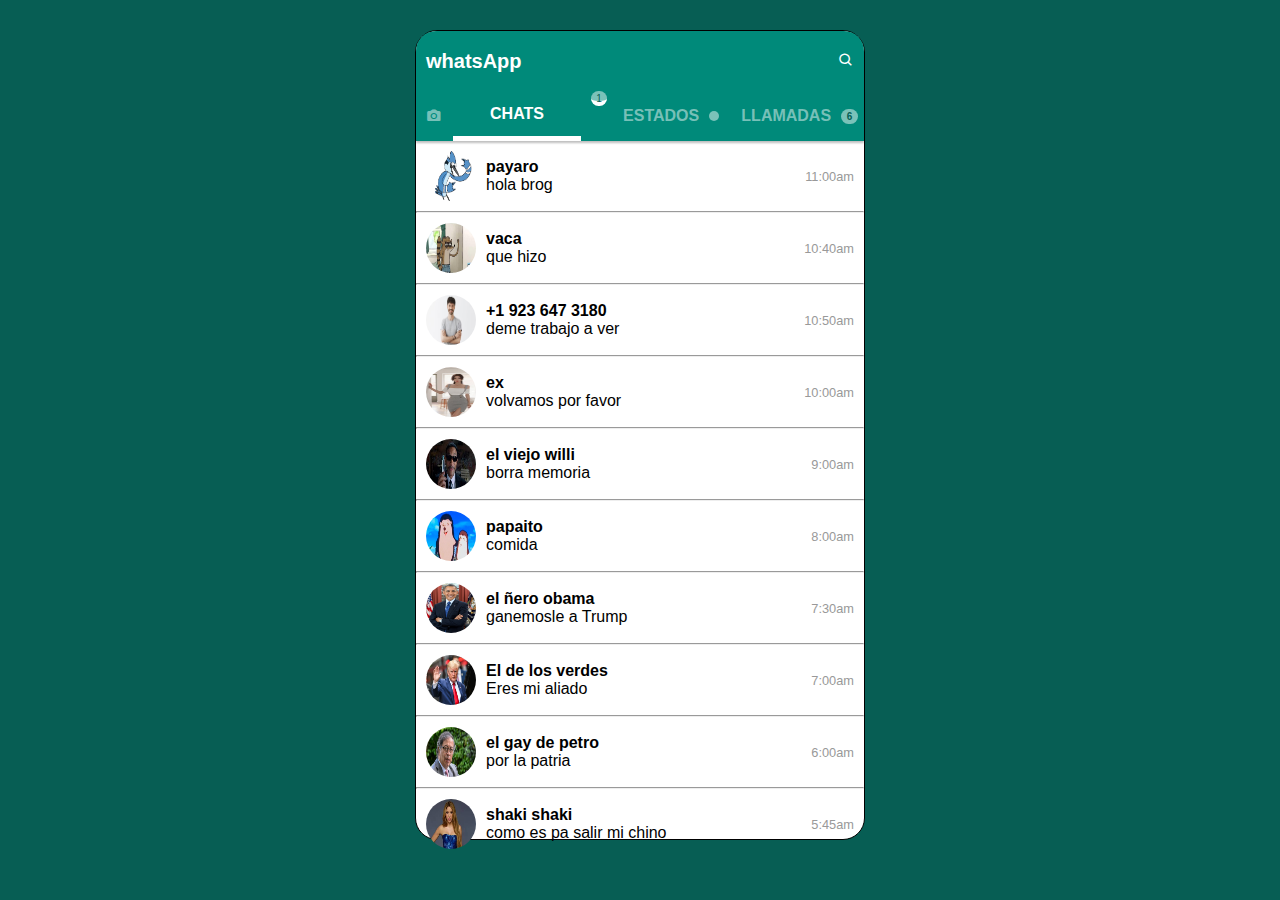
<file: index.html>
<!DOCTYPE html>
<html lang="es">
<head>
    <meta charset="UTF-8">
    <meta name="viewport" content="width=device-width, initial-scale=1.0">
    <title>Document</title>
    <link href='https://unpkg.com/boxicons@2.1.4/css/boxicons.min.css' rel='stylesheet'>
    <link href='https://unpkg.com/boxicons@2.1.4/css/boxicons.min.css' rel='stylesheet'>
    <link rel="stylesheet" href="whatsapp.css">
    
</head>
<body>
    <div class="container"> 
        <div class="superior-whatsapp">
            <span class="superior-whatsapp__titulo">whatsApp</span>
            <div class="superior-whatsapp__iconos">
                <i class='bx bx-search'></i>
            </div>
        </div> 

        <nav class="superior-menu">
            <a class="superior-menu__opciones superior-menu__opciones--camara">
                <i class='bx bxs-camera'></i>
            </a>
            <a class="superior-menu__opciones superior-menu__opciones--activo">CHATS</a>
                <span class="superior-menu__contador superior-menu__opciones--activo">1</span>
            </a>
            <a  class="superior-menu__opciones">ESTADOS
                <span class="superior-menu__contador superior-menu__contador--estados"></span>
            </a>
            <a class="superior-menu__opciones">LLAMADAS
                <span class="superior-menu__contador">6</span>
            </a>
        </nav>
        <div class="chat-lista">
        
        </div>
        <div class="chat-lista__item">
            <img class="chat-lista__foto" src="Mordecai_2024.PNG.webp" alt="mordecai">
            <div class="chat-lista__info">
                <div class="chat-lista__nombre">payaro</div>
                <div class="chat-lista__mensaje">hola brog</div>
            </div>
            <div class="chat-lista__tiempo">11:00am</div>
        </div>
        <hr>
        <div class="chat-lista__item">
            <img  class="chat-lista__foto" src="Un_Show_Mas_Golpes_Mortales_HD.webp" alt="rigby">
            <div class="chat-lista__info">
                <div class="chat-lista__nombre">vaca</div>
                <div class="chat-lista__mensaje">que hizo</div>
            </div>
            <div class="chat-lista__tiempo">10:40am</div>
        </div>
        <hr>
        <div class="chat-lista__item">
            <img  class="chat-lista__foto" src="persona.jpg" alt="rigby">
            <div class="chat-lista__info">
                <div class="chat-lista__nombre">+1 923 647 3180</div>
                <div class="chat-lista__mensaje">deme trabajo a ver</div>
            </div>
            <div class="chat-lista__tiempo">10:50am</div>
        </div>
        <hr>
        <div class="chat-lista__item">
            <img  class="chat-lista__foto" src="koreana.jpg" alt="rigby">
            <div class="chat-lista__info">
                <div class="chat-lista__nombre">ex</div>
                <div class="chat-lista__mensaje">volvamos por favor</div>
            </div>
            <div class="chat-lista__tiempo">10:00am</div>
        </div>
        <hr>
        <div class="chat-lista__item">
            <img  class="chat-lista__foto" src="images.jpg" alt="rigby">
            <div class="chat-lista__info">
                <div class="chat-lista__nombre">el viejo willi</div>
                <div class="chat-lista__mensaje">borra memoria</div>
            </div>
            <div class="chat-lista__tiempo">9:00am</div>
        </div>
        <hr>
        <div class="chat-lista__item">
            <img  class="chat-lista__foto" src="papito.jpg" alt="rigby">
            <div class="chat-lista__info">
                <div class="chat-lista__nombre">papaito</div>
                <div class="chat-lista__mensaje">comida</div>
            </div>
            <div class="chat-lista__tiempo">8:00am</div>
        </div>
        <hr>
        <div class="chat-lista__item">
            <img  class="chat-lista__foto" src="President_Barack_Obama.jpg" alt="rigby">
            <div class="chat-lista__info">
                <div class="chat-lista__nombre">el ñero obama</div>
                <div class="chat-lista__mensaje">ganemosle a Trump</div>
            </div>
            <div class="chat-lista__tiempo">7:30am</div>
        </div>
        <hr>
        <div class="chat-lista__item">
            <img  class="chat-lista__foto" src="licensed-image.jpg" alt="rigby">
            <div class="chat-lista__info">
                <div class="chat-lista__nombre">El de los verdes</div>
                <div class="chat-lista__mensaje">Eres mi aliado</div>
            </div>
            <div class="chat-lista__tiempo">7:00am</div>
        </div>
        <hr>
        <div class="chat-lista__item">
            <img  class="chat-lista__foto" src="licensed-image (1).jpg" alt="rigby">
            <div class="chat-lista__info">
                <div class="chat-lista__nombre">el gay de petro</div>
                <div class="chat-lista__mensaje">por la patria</div>
            </div>
            <div class="chat-lista__tiempo">6:00am</div>
        </div>
            <hr>
        <div class="chat-lista__item">
            <img  class="chat-lista__foto" src="shakira.jpg" alt="rigby">
            <div class="chat-lista__info">
                <div class="chat-lista__nombre">shaki shaki</div>
                <div class="chat-lista__mensaje">como es pa salir mi chino </div>
            </div>
            <div class="chat-lista__tiempo">5:45am</div>
        </div>
    </div>
</body>
</html>
    </div>
</file>
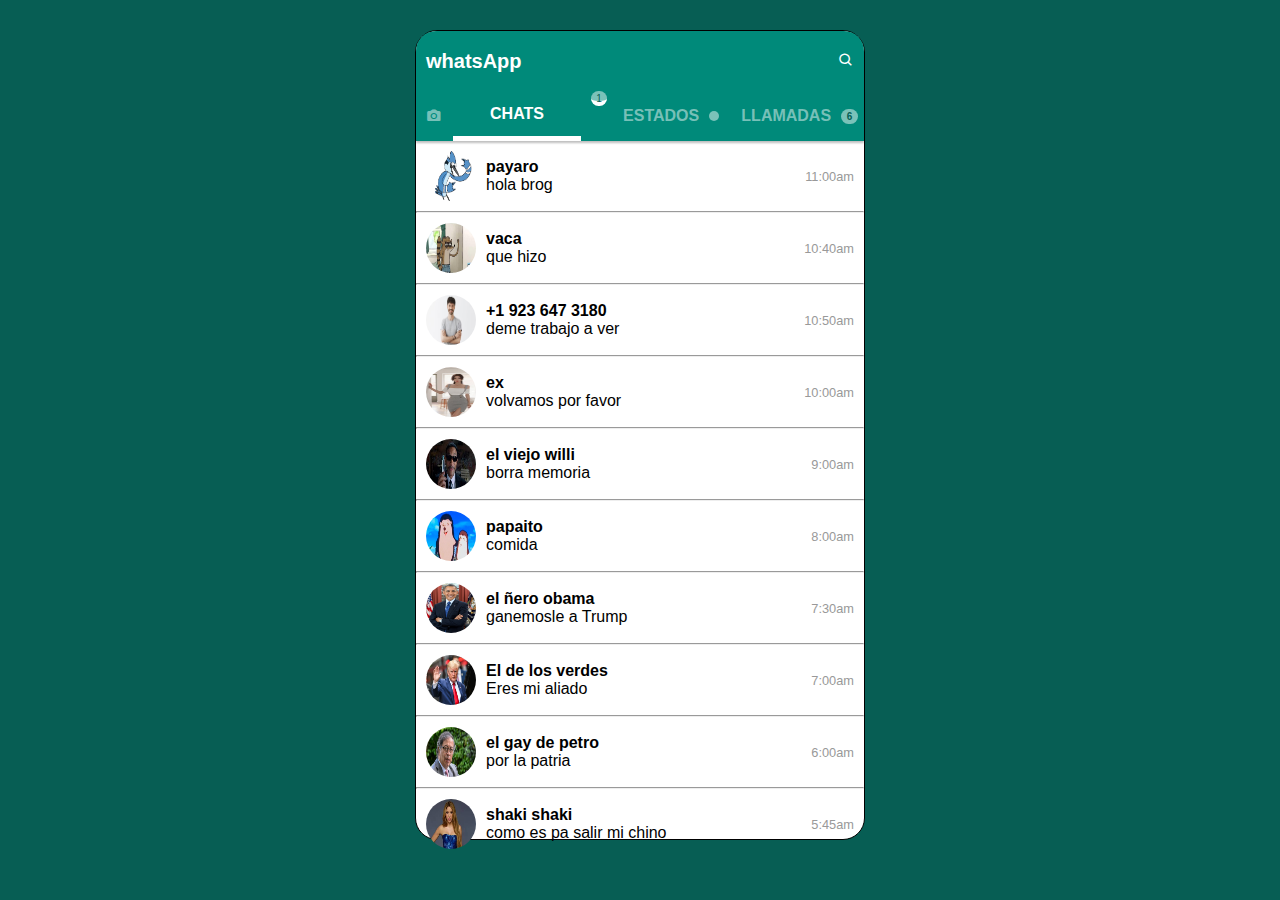
<file: whatsapp/index.html>
<!DOCTYPE html>
<html lang="es">
<head>
    <meta charset="UTF-8">
    <meta name="viewport" content="width=device-width, initial-scale=1.0">
    <title>Document</title>
    <link href='https://unpkg.com/boxicons@2.1.4/css/boxicons.min.css' rel='stylesheet'>
    <link href='https://unpkg.com/boxicons@2.1.4/css/boxicons.min.css' rel='stylesheet'>
    <link rel="stylesheet" href="whatsapp.css">
    
</head>
<body>
    <div class="container"> 
        <div class="superior-whatsapp">
            <span class="superior-whatsapp__titulo">whatsApp</span>
            <div class="superior-whatsapp__iconos">
                <i class='bx bx-search'></i>
            </div>
        </div> 

        <nav class="superior-menu">
            <a class="superior-menu__opciones superior-menu__opciones--camara">
                <i class='bx bxs-camera'></i>
            </a>
            <a class="superior-menu__opciones superior-menu__opciones--activo">CHATS</a>
                <span class="superior-menu__contador superior-menu__opciones--activo">1</span>
            </a>
            <a  class="superior-menu__opciones">ESTADOS
                <span class="superior-menu__contador superior-menu__contador--estados"></span>
            </a>
            <a class="superior-menu__opciones">LLAMADAS
                <span class="superior-menu__contador">6</span>
            </a>
        </nav>
        <div class="chat-lista">
        
        </div>
        <div class="chat-lista__item">
            <img class="chat-lista__foto" src="Mordecai_2024.PNG.webp" alt="mordecai">
            <div class="chat-lista__info">
                <div class="chat-lista__nombre">payaro</div>
                <div class="chat-lista__mensaje">hola brog</div>
            </div>
            <div class="chat-lista__tiempo">11:00am</div>
        </div>
        <hr>
        <div class="chat-lista__item">
            <img  class="chat-lista__foto" src="Un_Show_Mas_Golpes_Mortales_HD.webp" alt="rigby">
            <div class="chat-lista__info">
                <div class="chat-lista__nombre">vaca</div>
                <div class="chat-lista__mensaje">que hizo</div>
            </div>
            <div class="chat-lista__tiempo">10:40am</div>
        </div>
        <hr>
        <div class="chat-lista__item">
            <img  class="chat-lista__foto" src="persona.jpg" alt="rigby">
            <div class="chat-lista__info">
                <div class="chat-lista__nombre">+1 923 647 3180</div>
                <div class="chat-lista__mensaje">deme trabajo a ver</div>
            </div>
            <div class="chat-lista__tiempo">10:50am</div>
        </div>
        <hr>
        <div class="chat-lista__item">
            <img  class="chat-lista__foto" src="koreana.jpg" alt="rigby">
            <div class="chat-lista__info">
                <div class="chat-lista__nombre">ex</div>
                <div class="chat-lista__mensaje">volvamos por favor</div>
            </div>
            <div class="chat-lista__tiempo">10:00am</div>
        </div>
        <hr>
        <div class="chat-lista__item">
            <img  class="chat-lista__foto" src="images.jpg" alt="rigby">
            <div class="chat-lista__info">
                <div class="chat-lista__nombre">el viejo willi</div>
                <div class="chat-lista__mensaje">borra memoria</div>
            </div>
            <div class="chat-lista__tiempo">9:00am</div>
        </div>
        <hr>
        <div class="chat-lista__item">
            <img  class="chat-lista__foto" src="papito.jpg" alt="rigby">
            <div class="chat-lista__info">
                <div class="chat-lista__nombre">papaito</div>
                <div class="chat-lista__mensaje">comida</div>
            </div>
            <div class="chat-lista__tiempo">8:00am</div>
        </div>
        <hr>
        <div class="chat-lista__item">
            <img  class="chat-lista__foto" src="President_Barack_Obama.jpg" alt="rigby">
            <div class="chat-lista__info">
                <div class="chat-lista__nombre">el ñero obama</div>
                <div class="chat-lista__mensaje">ganemosle a Trump</div>
            </div>
            <div class="chat-lista__tiempo">7:30am</div>
        </div>
        <hr>
        <div class="chat-lista__item">
            <img  class="chat-lista__foto" src="licensed-image.jpg" alt="rigby">
            <div class="chat-lista__info">
                <div class="chat-lista__nombre">El de los verdes</div>
                <div class="chat-lista__mensaje">Eres mi aliado</div>
            </div>
            <div class="chat-lista__tiempo">7:00am</div>
        </div>
        <hr>
        <div class="chat-lista__item">
            <img  class="chat-lista__foto" src="licensed-image (1).jpg" alt="rigby">
            <div class="chat-lista__info">
                <div class="chat-lista__nombre">el gay de petro</div>
                <div class="chat-lista__mensaje">por la patria</div>
            </div>
            <div class="chat-lista__tiempo">6:00am</div>
        </div>
            <hr>
        <div class="chat-lista__item">
            <img  class="chat-lista__foto" src="shakira.jpg" alt="rigby">
            <div class="chat-lista__info">
                <div class="chat-lista__nombre">shaki shaki</div>
                <div class="chat-lista__mensaje">como es pa salir mi chino </div>
            </div>
            <div class="chat-lista__tiempo">5:45am</div>
        </div>
    </div>
</body>
</html>
    </div>
</file>
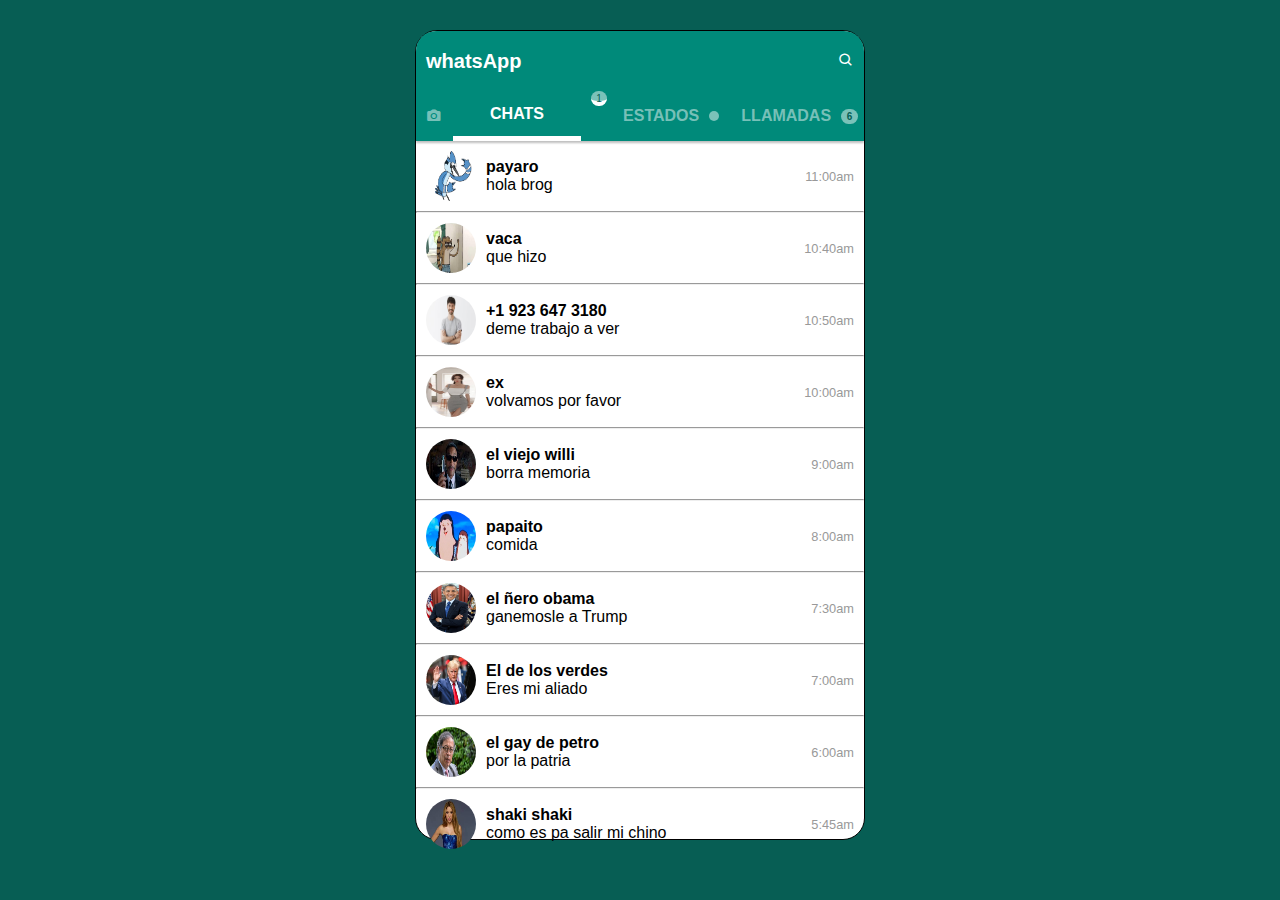
<file: whatsapp/whatsapp.html>
<!DOCTYPE html>
<html lang="es">
<head>
    <meta charset="UTF-8">
    <meta name="viewport" content="width=device-width, initial-scale=1.0">
    <title>Document</title>
    <link href='https://unpkg.com/boxicons@2.1.4/css/boxicons.min.css' rel='stylesheet'>
    <link href='https://unpkg.com/boxicons@2.1.4/css/boxicons.min.css' rel='stylesheet'>
    <link rel="stylesheet" href="whatsapp.css">
    
</head>
<body>
    <div class="container">
        <div class="superior-whatsapp">
            <span class="superior-whatsapp__titulo">whatsApp</span>
            <div class="superior-whatsapp__iconos">
                <i class='bx bx-search'></i>
            </div>
        </div>

        <nav class="superior-menu">
            <a class="superior-menu__opciones superior-menu__opciones--camara">
                <i class='bx bxs-camera'></i>
            </a>
            <a class="superior-menu__opciones superior-menu__opciones--activo">CHATS</a>
                <span class="superior-menu__contador superior-menu__opciones--activo">1</span>
            </a>
            <a  class="superior-menu__opciones">ESTADOS
                <span class="superior-menu__contador superior-menu__contador--estados"></span>
            </a>
            <a class="superior-menu__opciones">LLAMADAS
                <span class="superior-menu__contador">6</span>
            </a>
        </nav>
        <div class="chat-lista">
        
        </div>
        <div class="chat-lista__item">
            <img class="chat-lista__foto" src="Mordecai_2024.PNG.webp" alt="mordecai">
            <div class="chat-lista__info">
                <div class="chat-lista__nombre">payaro</div>
                <div class="chat-lista__mensaje">hola brog</div>
            </div>
            <div class="chat-lista__tiempo">11:00am</div>
        </div>
        <hr>
        <div class="chat-lista__item">
            <img  class="chat-lista__foto" src="Un_Show_Mas_Golpes_Mortales_HD.webp" alt="rigby">
            <div class="chat-lista__info">
                <div class="chat-lista__nombre">vaca</div>
                <div class="chat-lista__mensaje">que hizo</div>
            </div>
            <div class="chat-lista__tiempo">10:40am</div>
        </div>
        <hr>
        <div class="chat-lista__item">
            <img  class="chat-lista__foto" src="persona.jpg" alt="rigby">
            <div class="chat-lista__info">
                <div class="chat-lista__nombre">+1 923 647 3180</div>
                <div class="chat-lista__mensaje">deme trabajo a ver</div>
            </div>
            <div class="chat-lista__tiempo">10:50am</div>
        </div>
        <hr>
        <div class="chat-lista__item">
            <img  class="chat-lista__foto" src="koreana.jpg" alt="rigby">
            <div class="chat-lista__info">
                <div class="chat-lista__nombre">ex</div>
                <div class="chat-lista__mensaje">volvamos por favor</div>
            </div>
            <div class="chat-lista__tiempo">10:00am</div>
        </div>
        <hr>
        <div class="chat-lista__item">
            <img  class="chat-lista__foto" src="images.jpg" alt="rigby">
            <div class="chat-lista__info">
                <div class="chat-lista__nombre">el viejo willi</div>
                <div class="chat-lista__mensaje">borra memoria</div>
            </div>
            <div class="chat-lista__tiempo">9:00am</div>
        </div>
        <hr>
        <div class="chat-lista__item">
            <img  class="chat-lista__foto" src="papito.jpg" alt="rigby">
            <div class="chat-lista__info">
                <div class="chat-lista__nombre">papaito</div>
                <div class="chat-lista__mensaje">comida</div>
            </div>
            <div class="chat-lista__tiempo">8:00am</div>
        </div>
        <hr>
        <div class="chat-lista__item">
            <img  class="chat-lista__foto" src="President_Barack_Obama.jpg" alt="rigby">
            <div class="chat-lista__info">
                <div class="chat-lista__nombre">el ñero obama</div>
                <div class="chat-lista__mensaje">ganemosle a Trump</div>
            </div>
            <div class="chat-lista__tiempo">7:30am</div>
        </div>
        <hr>
        <div class="chat-lista__item">
            <img  class="chat-lista__foto" src="licensed-image.jpg" alt="rigby">
            <div class="chat-lista__info">
                <div class="chat-lista__nombre">El de los verdes</div>
                <div class="chat-lista__mensaje">Eres mi aliado</div>
            </div>
            <div class="chat-lista__tiempo">7:00am</div>
        </div>
        <hr>
        <div class="chat-lista__item">
            <img  class="chat-lista__foto" src="licensed-image (1).jpg" alt="rigby">
            <div class="chat-lista__info">
                <div class="chat-lista__nombre">el gay de petro</div>
                <div class="chat-lista__mensaje">por la patria</div>
            </div>
            <div class="chat-lista__tiempo">6:00am</div>
        </div>
            <hr>
        <div class="chat-lista__item">
            <img  class="chat-lista__foto" src="shakira.jpg" alt="rigby">
            <div class="chat-lista__info">
                <div class="chat-lista__nombre">shaki shaki</div>
                <div class="chat-lista__mensaje">como es pa salir mi chino </div>
            </div>
            <div class="chat-lista__tiempo">5:45am</div>
        </div>
    </div>
</body>
</html>
    </div>
</file>
<file: whatsapp.css>
@import url(style.css);

*{
    box-sizing: border-box;
    margin: 0;
    padding: 0;
}

.container{
    width: 450px;
    height: 90vh;
    margin: 30px auto;
    background-color: var(--blanco);
    border: 1px solid #000;
    border-radius: 22px 22px 22px 22px;
}

.superior-whatsapp{
    width: 100%;
    height: 60px;
    padding: 10px;
    background-color: var(--background-color);
    display: flex;
    justify-content: space-between;
    align-items: center;
    color: var(--blanco);
    border-radius: 20px 20px 0 0;
}

.superior-whatsapp__titulo{
    font-size: 20px;
    font-weight: bold;
}

.superior-whatsapp__iconos{
    cursor: pointer;
}

.superior-menu{
    display: flex;
    width: 100%;
    height: 50px;
    background-color: var(--background-color);
    box-shadow: 0px 2px 2px #00000041;
}

.superior-menu__opciones{
    display: flex;
    justify-content: center;
    align-items: center;
    width: 140px;
    text-decoration: none;
    font-weight: bold;
    color: #ffffff7a;
}

.superior-menu__opciones{
    display: flex;
    justify-content: center;
    align-items: center;
    width: 140px;
    text-decoration: none;
    font-weight: bold;
    color: #ffffff7a;
}

.superior-menu__opciones:hover{
    background-color: var(--verdeoscuro);
}
.superior-menu__opciones--camara{
    width: 40px;
}

.superior-menu__opciones--activo{
    border-bottom: 5px solid #fff;
    color: #fff;
}

.superior-menu__contador{
    display: inline-block;
    text-align: center;
    width: 17px;
    height: 15px;
    line-height: 15px;
    background-color: #ffffff7a;
    border-radius: 50px;
    color: var(--verdeoscuro);
    font-size: 10px;
    margin-left: 10px;
}

.superior-menu__contador--activo{
    background-color: #fff;
}

.superior-menu__contador--estados{
    width: 10px;
    height: 10px;
}

.superior-menu__opciones:hover{
    background-color: var(--verdeoscuro);
}

.superior-menu__opciones--camara{
width: 40px;
}

.superior-menu__opciones--activo{
    border-bottom: 5px solid #fff;
}

.superior-menu__contador{
    display: inline-block;
    text-align: center;
    width: 17px;
    height: 15px;
    line-height: 15px;
    background-color: #ffffff7a;
    border-radius: 50px;
    color: var(--verdeoscuro);
    font-size: 10px;
    margin-left: 10px;
}

.superior-menu__contador--activo{
    background-color: #fff;
}

.superior-menu__contador--estados{
    width: 10px;
    height: 10px;
}


body{
background-color: var(--verdeoscuro);   
font-family: Arial, sans-serif;
}

.chat-lista{
    font-family: Arial, sans-serif;
    max-width: 400px;
    margin: 0 auto;
}

.chat-lista__header{
    background-color: var(--verdeoscuro);
    color: white;
    padding: 10px;
}

.chat-lista__titulo{
    margin: 0;
    font-size: 20px;
}

.chat-lista__item{
    display: flex;
    align-items: center;
    padding: 10px;
}

.chat-lista__foto{
    width: 50px;
    height: 50px;
    border-radius: 50%;
    margin-right: 10px;
}

.chat-lista__info{
    flex-grow: 1;
}

.chat-lista__nombre{
    font-weight: bold;
}

.chat__lista__mensaje{
    color: #666;
    font-size: 0.9em;
}

.chat-lista__tiempo{
    font-size: 0.8em;
    color: #999;
}
</file>
<file: whatsapp/whatsapp.css>
@import url(style.css);

*{
    box-sizing: border-box;
    margin: 0;
    padding: 0;
}

.container{
    width: 450px;
    height: 90vh;
    margin: 30px auto;
    background-color: var(--blanco);
    border: 1px solid #000;
    border-radius: 22px 22px 22px 22px;
}

.superior-whatsapp{
    width: 100%;
    height: 60px;
    padding: 10px;
    background-color: var(--background-color);
    display: flex;
    justify-content: space-between;
    align-items: center;
    color: var(--blanco);
    border-radius: 20px 20px 0 0;
}

.superior-whatsapp__titulo{
    font-size: 20px;
    font-weight: bold;
}

.superior-whatsapp__iconos{
    cursor: pointer;
}

.superior-menu{
    display: flex;
    width: 100%;
    height: 50px;
    background-color: var(--background-color);
    box-shadow: 0px 2px 2px #00000041;
}

.superior-menu__opciones{
    display: flex;
    justify-content: center;
    align-items: center;
    width: 140px;
    text-decoration: none;
    font-weight: bold;
    color: #ffffff7a;
}

.superior-menu__opciones{
    display: flex;
    justify-content: center;
    align-items: center;
    width: 140px;
    text-decoration: none;
    font-weight: bold;
    color: #ffffff7a;
}

.superior-menu__opciones:hover{
    background-color: var(--verdeoscuro);
}
.superior-menu__opciones--camara{
    width: 40px;
}

.superior-menu__opciones--activo{
    border-bottom: 5px solid #fff;
    color: #fff;
}

.superior-menu__contador{
    display: inline-block;
    text-align: center;
    width: 17px;
    height: 15px;
    line-height: 15px;
    background-color: #ffffff7a;
    border-radius: 50px;
    color: var(--verdeoscuro);
    font-size: 10px;
    margin-left: 10px;
}

.superior-menu__contador--activo{
    background-color: #fff;
}

.superior-menu__contador--estados{
    width: 10px;
    height: 10px;
}

.superior-menu__opciones:hover{
    background-color: var(--verdeoscuro);
}

.superior-menu__opciones--camara{
width: 40px;
}

.superior-menu__opciones--activo{
    border-bottom: 5px solid #fff;
}

.superior-menu__contador{
    display: inline-block;
    text-align: center;
    width: 17px;
    height: 15px;
    line-height: 15px;
    background-color: #ffffff7a;
    border-radius: 50px;
    color: var(--verdeoscuro);
    font-size: 10px;
    margin-left: 10px;
}

.superior-menu__contador--activo{
    background-color: #fff;
}

.superior-menu__contador--estados{
    width: 10px;
    height: 10px;
}


body{
background-color: var(--verdeoscuro);   
font-family: Arial, sans-serif;
}

.chat-lista{
    font-family: Arial, sans-serif;
    max-width: 400px;
    margin: 0 auto;
}

.chat-lista__header{
    background-color: var(--verdeoscuro);
    color: white;
    padding: 10px;
}

.chat-lista__titulo{
    margin: 0;
    font-size: 20px;
}

.chat-lista__item{
    display: flex;
    align-items: center;
    padding: 10px;
}

.chat-lista__foto{
    width: 50px;
    height: 50px;
    border-radius: 50%;
    margin-right: 10px;
}

.chat-lista__info{
    flex-grow: 1;
}

.chat-lista__nombre{
    font-weight: bold;
}

.chat__lista__mensaje{
    color: #666;
    font-size: 0.9em;
}

.chat-lista__tiempo{
    font-size: 0.8em;
    color: #999;
}
</file>
